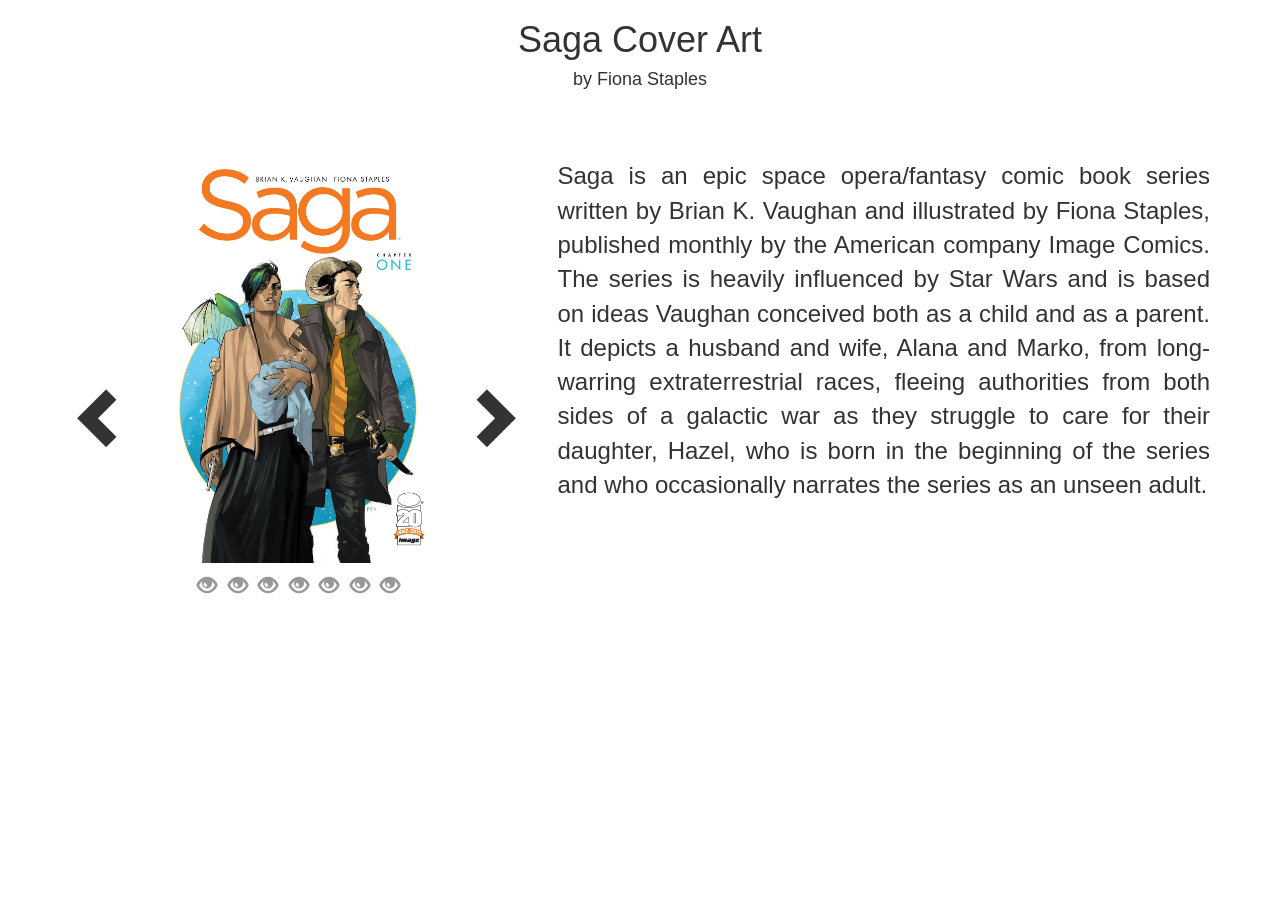
<file: index.html>
<!DOCTYPE html>
<html lang="en">
<head>
  <meta charset="UTF-8">
  <meta name="viewport" content="width=device-width, initial-scale=1.0">
  <meta http-equiv="X-UA-Compatible" content="ie=edge">
  <title>Carrusel</title>
  <link rel="stylesheet" href="https://maxcdn.bootstrapcdn.com/bootstrap/3.3.7/css/bootstrap.min.css" integrity="sha384-BVYiiSIFeK1dGmJRAkycuHAHRg32OmUcww7on3RYdg4Va+PmSTsz/K68vbdEjh4u" crossorigin="anonymous">
  <link rel="stylesheet" href="assets/css/main.css">
</head>
<body>

  <div class="container">
    <div class="row">
      <div class="col-xs-12 col-sm-12 col-md-12 col-lg-12">
        <div id="title" class="text-center">
          <h1>Saga Cover Art</h1>
          <h4>by Fiona Staples</h4>
        </div><!--title-->
      </div><!--title cols-->
    </div><!--title row-->
    <div class="row">
      <div class="col-xs-1 col-sm-1 col-md-1 col-lg-1">
        <div class="left">
          <span class="glyphicon glyphicon-chevron-left"></span>
        </div><!--left-->
      </div><!--left col-->
      <div class="col-xs-10 col-sm-10 col-md-5 col-lg-3">
        <ul class="slider text-center list-unstyled">
          <li>
            <img src="assets/images/saga1.jpg" class="img-responsive">
          </li>
          <li>
            <img src="assets/images/saga2.jpg" alt="" class="img-responsive">
          </li>
          <li>
            <img src="assets/images/saga3.jpg" alt="" class="img-responsive">
          </li>
          <li>
            <img src="assets/images/saga4.jpg" alt="" class="img-responsive">
          </li>
          <li>
            <img src="assets/images/saga5.jpg" alt="" class="img-responsive">
          </li>
          <li>
            <img src="assets/images/saga6.jpg" alt="" class="img-responsive">
          </li>
          <li>
            <img src="assets/images/saga7.jpg" alt="" class="img-responsive">
          </li>
        </ul>
        <ol class="jumper text-center list-unstyled"></ol>
      </div>
      <div class="col-xs-1 col-sm-1 col-md-1 col-lg-1">
        <div class="right">
          <span class="glyphicon glyphicon-chevron-right"></span>
        </div><!--right-->
      </div><!--right col-->
      <div class="col-xs-12 col-sm-12 col-md-5 col-lg-7 text-justify">
        <div id="description">
          <p>
            Saga is an epic space opera/fantasy comic book series written by Brian K. Vaughan and illustrated by Fiona Staples, published monthly by the American company Image Comics. The series is heavily influenced by Star Wars and is based on ideas Vaughan conceived both as a child and as a parent. It depicts a husband and wife, Alana and Marko, from long-warring extraterrestrial races, fleeing authorities from both sides of a galactic war as they struggle to care for their daughter, Hazel, who is born in the beginning of the series and who occasionally narrates the series as an unseen adult.
          </p>
        </div>
      </div>
    </div><!--row-->
  </div><!--container-->

  <script
  src="https://code.jquery.com/jquery-3.2.1.slim.js"
  integrity="sha256-tA8y0XqiwnpwmOIl3SGAcFl2RvxHjA8qp0+1uCGmRmg="
  crossorigin="anonymous"></script>
  <script src="https://maxcdn.bootstrapcdn.com/bootstrap/3.3.7/js/bootstrap.min.js" integrity="sha384-Tc5IQib027qvyjSMfHjOMaLkfuWVxZxUPnCJA7l2mCWNIpG9mGCD8wGNIcPD7Txa" crossorigin="anonymous"></script>
  <script src="assets/js/app.js"></script>
</body>
</html>
</file>
<file: assets/css/main.css>
.slider li:not(:first-child) {
    display: none;
}

#title {
    margin-bottom: 5em;
}

.jumper li {
    font-size: 20px;
    opacity: 0.5;
    margin: 0 2%;
}

.jumper {
    display: flex;
    justify-content: center;
}

.jumper li span {
    cursor: pointer;
}

.left, .right {
    font-size: 7vh;
    cursor: pointer;
}

.left span, .right span {
    margin-top: 25vh;
}

#description p {
    font-size: 24px;
}
</file>
